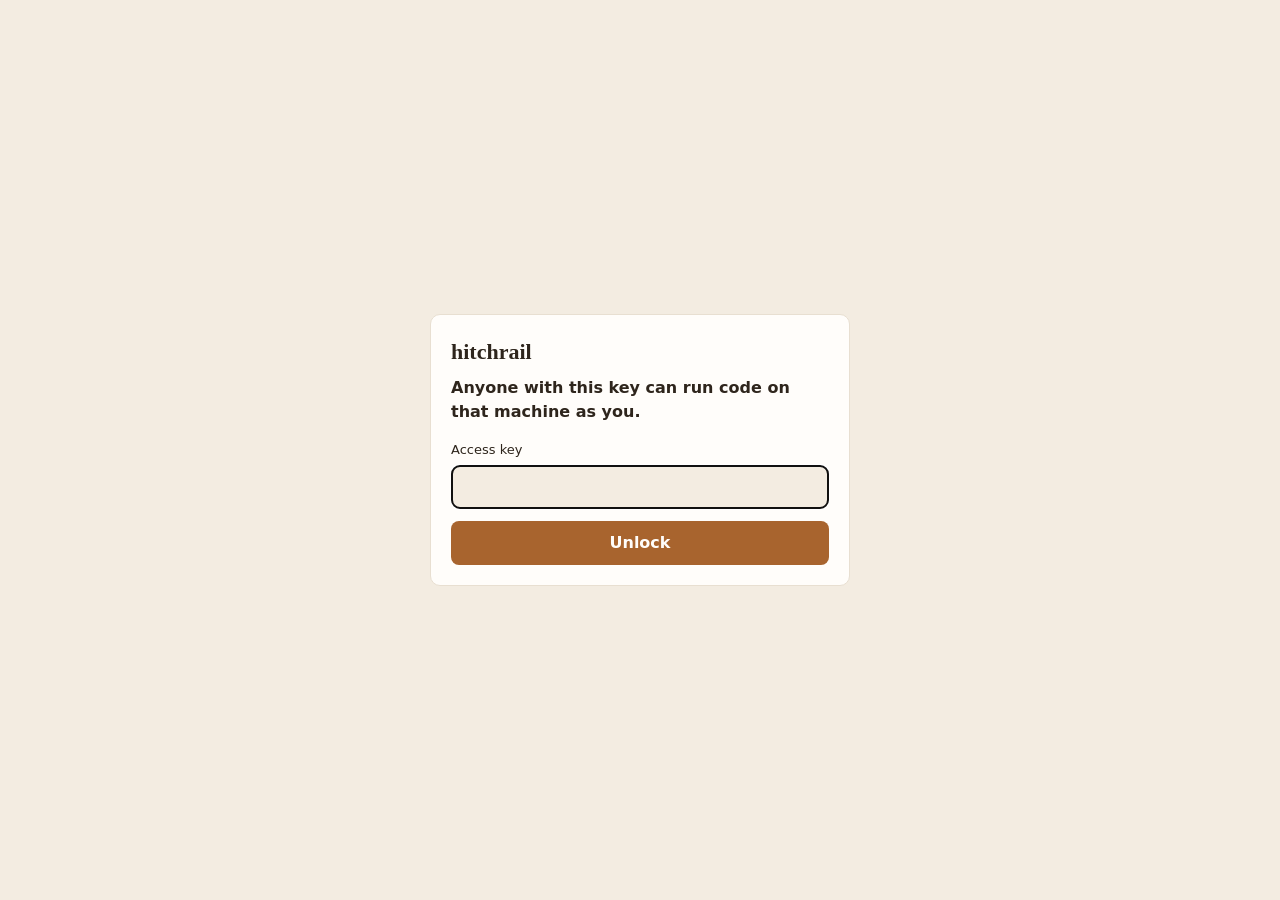
<file: src/hitchrail/web/grant.html>
<!doctype html>
<html lang="en">
<head>
<meta charset="utf-8">
<meta name="viewport" content="width=device-width, initial-scale=1, viewport-fit=cover, interactive-widget=resizes-content">
<meta name="color-scheme" content="light dark">
<meta name="referrer" content="no-referrer">
<title>hitchrail</title>
<!-- #160. The four links below are the one exception to this page fetching
     nothing: a tab and a tile must not be nameless, and these are served
     without a token because they carry nothing from the machine. -->
<link rel="icon" href="/icon.svg" type="image/svg+xml">
<link rel="apple-touch-icon" href="/icon-180.png">
<link rel="manifest" href="/manifest.webmanifest">
<meta name="theme-color" content="#F3ECE1" media="(prefers-color-scheme: light)">
<meta name="theme-color" content="#362D24" media="(prefers-color-scheme: dark)">
<!--
  SELF CONTAINED, on purpose. This is the only page served without a token, and
  every asset route stays behind one, so a linked stylesheet or an external
  script here would be answered 401 and the page would arrive unstyled and
  inert. Exempting the assets as well would grow the unauthenticated surface,
  which is exactly what choosing a dedicated route over the app shell avoided.

  The palette below is the subset of the main stylesheet this page uses. It is
  duplicated, and that is the cost of the boundary; a test asserts the two
  agree so it cannot drift silently. The names of the asset routes are kept out
  of this file entirely, comments included, so the test that asserts this page
  asks for none of them has something exact to check.
-->
<style>
:root {
  --ground: #F3ECE1;
  --surface: #FFFDFA;
  --line: #E8DFD1;
  --ink: #2E251C;
  --muted: #6B5A48;
  --accent: #A8642E;
  --danger: #9A3B2B;
  --danger-on-tint: #923829;
}
@media (prefers-color-scheme: dark) {
  :root {
    --ground: #362D24;
    --surface: #4A3E31;
    --line: #6B5A48;
    --ink: #F3ECE1;
    --muted: #B7AA9B;
    --accent: #A8642E;
    --danger: #9A3B2B;
    --danger-on-tint: #E19D92;
  }
}
* { box-sizing: border-box; }
body {
  margin: 0;
  /* `dvh` after `vh`, so a browser that knows only the older unit keeps the
     older value and a browser that knows both takes the second.

     It matters here more than anywhere else in this interface, because this is
     the FIRST page a phone sees: the operator taps a grant link. Mobile Chrome
     grows and shrinks its toolbar as you scroll, and `100vh` is measured
     against the LARGEST height the viewport ever has. So a page centred in
     `100vh` is centred in a box taller than what is actually visible, and its
     content sits low, under the address bar, until you scroll. `dvh` is the
     height the viewport has right now. #75 walks it on a real device.

     This page is served WITHOUT a token, so every byte of it is public. Keep
     it free of anything local: no names, no paths, no hostnames.
     `test_the_grant_page_names_nothing_on_the_machine` compares it byte for
     byte against the file on disk and refuses any of them. */
  min-height: 100vh;
  min-height: 100dvh;
  display: flex;
  align-items: center;
  justify-content: center;
  padding: 24px;
  background: var(--ground);
  color: var(--ink);
  /* System fonts here, and the difference from the main page is deliberate
     rather than left over (#76).

     This page is the one thing served WITHOUT a token, and it is self
     contained for that reason: every asset route stays behind the token, so a
     linked font would be answered 401 and arrive as nothing. The alternatives
     were an unauthenticated font route, which is public surface for something
     nobody needs, or inlining about 68KB of base64 into a door shown once.

     Named families first, so a machine that happens to have them installed
     matches the main page anyway. */
  font-family: Karla, system-ui, -apple-system, "Segoe UI", sans-serif;
  font-size: 16px;
  line-height: 1.5;
}
main {
  width: 100%;
  max-width: 420px;
  background: var(--surface);
  border: 1px solid var(--line);
  border-radius: 10px;
  padding: 20px;
}
h1 { font-family: "Zilla Slab", Georgia, serif; font-size: 22px; margin: 0 0 8px; }
p { margin: 0 0 16px; color: var(--muted); }
label { display: block; font-size: 13px; margin-bottom: 6px; }
input {
  width: 100%;
  min-height: 44px;
  padding: 0 12px;
  font: inherit;
  color: var(--ink);
  background: var(--ground);
  border: 1px solid var(--line);
  border-radius: 8px;
}
button {
  width: 100%;
  min-height: 44px;
  margin-top: 12px;
  font: inherit;
  font-weight: 600;
  color: #FFFDFA;
  background: var(--accent);
  border: 0;
  border-radius: 8px;
  cursor: pointer;
}
.warn { color: var(--ink); font-weight: 600; }
/* #69. The on-tint shade, because `--danger` itself is 1.5:1 on the dark
   surface, and this line is the warning about what the key can do. */
.bad { color: var(--danger-on-tint); font-weight: 600; }
[hidden] { display: none !important; }
</style>
</head>
<body>
<main role="dialog" aria-modal="true" aria-labelledby="title">
  <h1 id="title">hitchrail</h1>
  <p class="warn">Anyone with this key can run code on that machine as you.</p>
  <p data-working hidden>Checking.</p>
  <form data-form hidden>
    <label for="key">Access key</label>
    <!-- NO `name`. The form has no `action`, so a native submit would be
         `GET /grant?token=<key>`, which is the exact leak this page exists to
         end, and only `name` makes the value part of that submission. The
         script reads the field through `data-key` and never through form
         serialisation, so dropping it costs nothing. Today the fallback is
         unreachable because the form starts hidden, and an accidental guard is
         not one. -->
    <!-- `current-password`, not `off` (#171): a password manager is how a
         device is enrolled without retyping the token, and this is the hint
         that lets one offer the entry it holds for this address. Nothing is
         stored by the page itself. -->
    <input id="key" type="password" autocomplete="current-password" autocapitalize="off"
           autocorrect="off" spellcheck="false" data-key>
    <p class="bad" role="alert" data-error hidden></p>
    <button type="submit">Unlock</button>
  </form>
</main>
<script>
/* The whole point: a fragment is never sent to any server.

   Not the query string. A query string is written down by everything it passes
   through: the reverse proxy the README recommends for TLS logs `$request`,
   the `Referer` header carries it on any outbound request, and browser history
   sync carries it to every signed in device. #20 stopped Hitchrail's own log
   printing it, which was as far as Hitchrail's reach went. This is the fix. */
const form = document.querySelector("[data-form]");
const working = document.querySelector("[data-working]");
const error = document.querySelector("[data-error]");
const key = document.querySelector("[data-key]");

function fail(message) {
  working.hidden = true;
  form.hidden = false;
  error.textContent = message;
  error.hidden = false;
  key.focus();
}

const NOT_ACCEPTED = "That key was not accepted. Check it and try again.";

/* Resolves to null once the grant succeeded, else the sentence to show. */
async function grant(token) {
  let response;
  try {
    /* RELATIVE, and so are the two navigations below. This page is served
       from `/grant`, and the guard now compares the path the router matches
       on, so it is also reachable at `/<mount>/grant` behind a sub path proxy.
       An absolute `/api/grant` from there would POST the operator's key to the
       origin root, which is not Hitchrail: reachable with absolute URLs would
       have been worse than unreachable.

       From `/grant`, `api/grant` resolves to `/api/grant`. From
       `/hitchrail/grant` it resolves to `/hitchrail/api/grant`. Same file, no
       configuration, nothing to keep in step with the proxy. */
    response = await fetch("api/grant", {
      method: "POST",
      headers: { "content-type": "application/json" },
      body: JSON.stringify({ token }),
    });
  } catch {
    /* A rejected `fetch` is the network, not a refusal. Caught because the key
       is already out of the address bar by now, cleared before the request
       rather than after it, so a page stuck on "Checking." cannot be retried:
       the person would have to go back for the link. That is the cost of the
       clear, and this is what it buys back. */
    return NOT_ACCEPTED;
  }
  if (!response.ok) {
    /* #493: ONE code gets the server's own words. `origin_rejected` is about
       the address the page was opened on and names it, so it says nothing of
       the key and a person who retypes a correct token gains nothing. Every
       other refusal, a wrong key and a missing one included, stays the single
       sentence: widening this to `code` in general is how the page would
       become the oracle the submit handler's comment refuses to be. */
    const body = await response.json().catch(() => null);
    if (response.status === 403 && body?.code === "origin_rejected" && body.message) {
      return body.message;
    }
    return NOT_ACCEPTED;
  }
  /* No `replaceState` here. The key is already out of the address bar by this
     point, cleared before the request rather than after it, and clearing it a
     second time only looks like the thing protecting history.

     `replace` rather than an assignment, so this page is not a back target.
     That is a courtesy and not a control: the entry it would leave carries no
     key either. */
  window.location.replace("./");
  return null;
}

form.addEventListener("submit", async (event) => {
  event.preventDefault();
  error.hidden = true;
  const typed = key.value.trim();
  if (!typed) return;
  form.hidden = true;
  working.hidden = false;
  /* One message for a wrong key and for a missing one. The API refuses to be
     an oracle about which; the screen must not become the oracle instead. */
  const refusal = await grant(typed);
  if (refusal) fail(refusal);
});

const offered = new URLSearchParams(location.hash.slice(1)).get("token");
if (offered) {
  working.hidden = false;
  /* Cleared BEFORE the request, not after it. A rejected key would otherwise
     sit in the address bar, and in the history entry, for as long as the
     person stares at the failure. */
  history.replaceState(null, "", location.pathname);
  grant(offered).then((refusal) => {
    if (refusal) fail(refusal);
  });
} else {
  form.hidden = false;
  key.focus();
}
</script>
</body>
</html>
</file>
